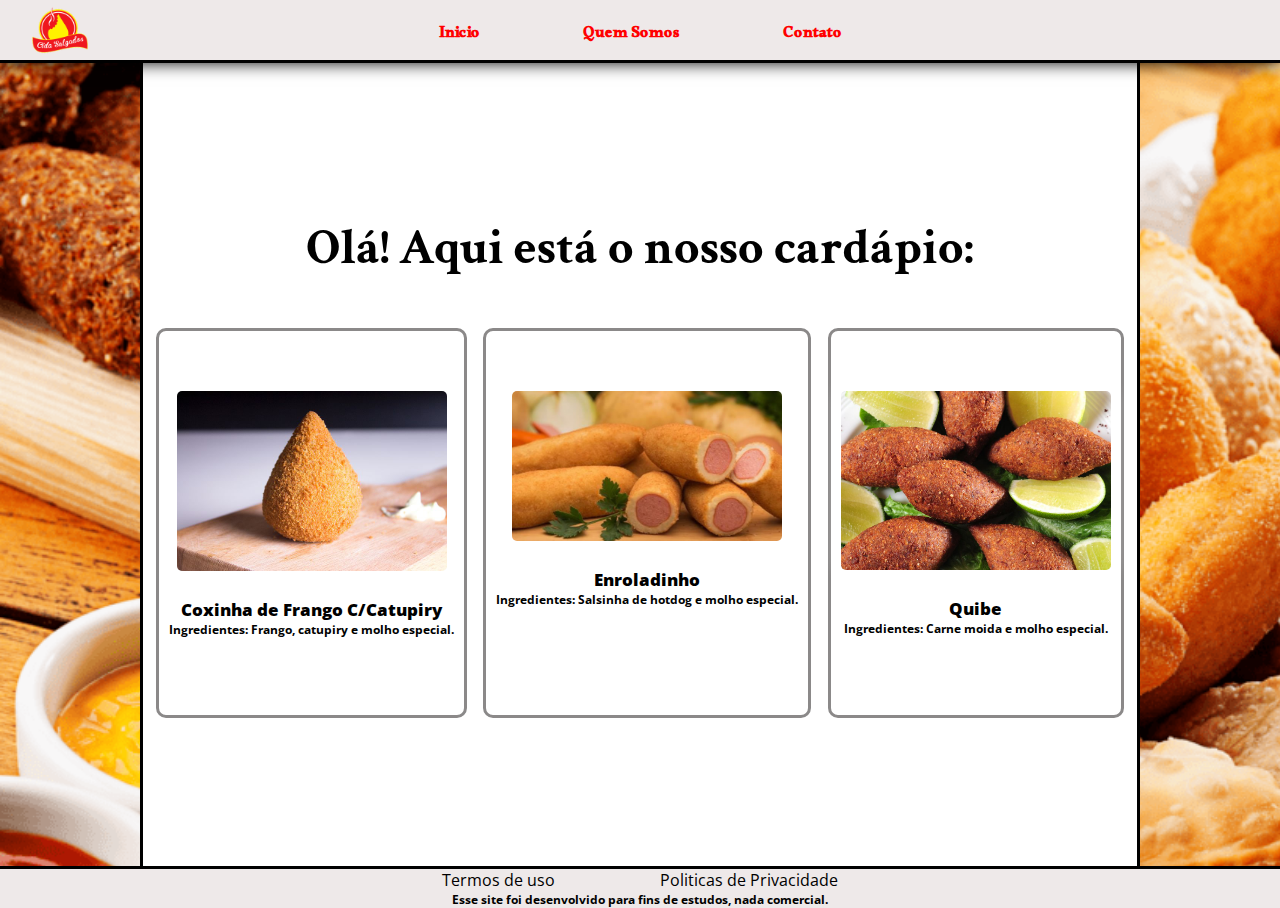
<file: index.html>
<!DOCTYPE html>
<html lang="en">
<head>
    <meta charset="UTF-8">
    <meta http-equiv="X-UA-Compatible" content="IE=edge">
    <meta name="viewport" content="width=device-width, initial-scale=1.0">
    <title>Tio Rui Salgados</title>
    <link rel="stylesheet"  type="text/css" href="./style.css"> 
    <link rel="icon" type="image/x-icon" href="./icone.site.png">
</head>
<body>
    <nav id="lista_menu">
        <img src="./salgado.png" class="imagem_inicio" width="60px" height="60px">
        <ul>
            <li><a href="./index.html"><b>Inicio</b></a></li>
            <li><a href="./QuemSomos/QuemSomos.html"><b>Quem Somos</b></a></li>
            <li><a href="./Contato/Contato.html"><b>Contato</b></a></li>
        </ul>
    </nav>
    <div class="container_centro">
        <div class="container_divisor">
            <div id="texto_principal">
                <p><strong>Olá! Aqui está o nosso cardápio:</strong></p>
            </div>
            <main id="container_conteudo">
                <br>
                <nav id="container_coxinha">
                    <a href="./Contato/Contato.html">
                        <img src="./Cardápio/Coxinha.jpg" id="coxinha">
                        <div id="description">
                            <br>
                            <h3><strong>Coxinha de Frango C/Catupiry</strong></h3>                
                            <p><strong>Ingredientes: Frango, catupiry e molho especial.</strong></p>                                    
                        </div></a>
                </nav>
                <br>
                <nav id="container_enroladinho">
                    <a href="./Contato/Contato.html">
                        <img src="./Cardápio/enroladinhos.jpg" id="enroladinho">
                        <div id="description">
                            <br>
                            <h3><strong>Enroladinho</strong></h3>
                            <p><strong>Ingredientes: Salsinha de hotdog e molho especial.</strong></p>
                        </div></a>
                    
                </nav>
                <br>
                <nav id="container_quibe">
                    <a href="./Contato/Contato.html">
                        <img src="./Cardápio/quibe.jpg" id="quibe">
                        <div id="description">
                            <br>
                            <h3><strong>Quibe</strong></h3>
                            <p><strong>Ingredientes: Carne moida e molho especial.</strong></p>
                        </div>
                    </a>
                </nav>
                <br>
                <br>
            </main>
        </div>            
    </div>
    <div class="rodapePage">
        <footer id="rodape">
            <div id="container_rodape">
                <a href="./Termos E Politica/Termos.html">Termos de uso</a>
                <a href="Termos E Politica/Politica.html">Politicas de Privacidade</a>
            </div>
        </footer>
        <footer id="dev_estudo">
            <p><strong>Esse site foi desenvolvido para fins de estudos, nada comercial.</strong></p>        
        </footer>
    </div>
</body>
</html>
</file>
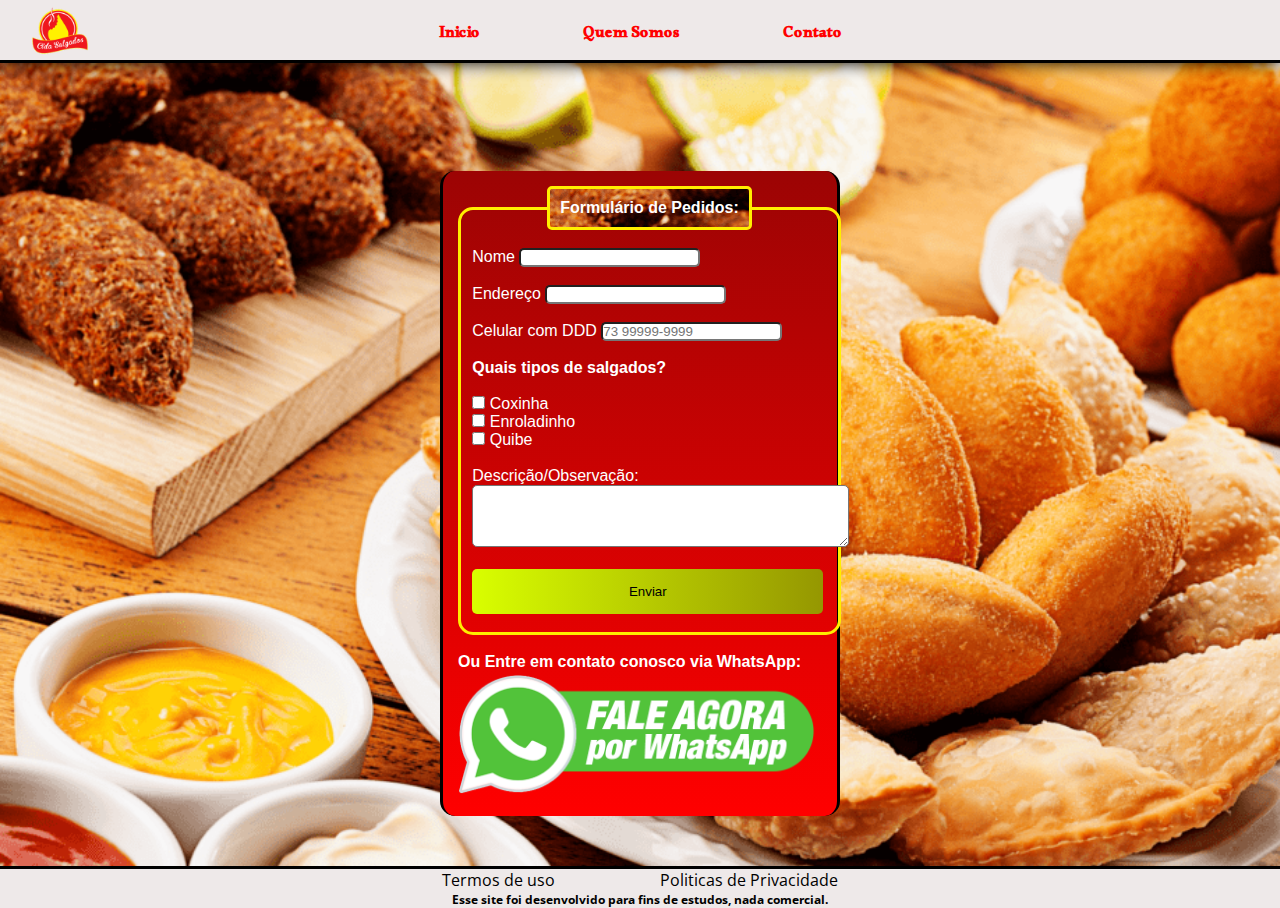
<file: Contato/Contato.html>
<!DOCTYPE html>
<html lang="en">
<head>
    <meta charset="UTF-8">
    <meta http-equiv="X-UA-Compatible" content="IE=edge">
    <meta name="viewport" content="width=device-width, initial-scale=1.0">
    <title>Contato - Tio Rui Salgados</title>
    <link rel="stylesheet"  type="text/css" href="../Contato/Contato.css">
    <link rel="icon" type="image/x-icon" href="../icone.site.png">
</head>
<body>
    <nav id="lista_menu">
        <div class="imagem_inicio">
            <img src="../salgado.png">
        </div>
        <ul>
            <li><a href="../index.html"><b>Inicio</b></a></li>
            <li><a href="../QuemSomos/QuemSomos.html"><b>Quem Somos</b></a></li>
            <li><a href="../Contato/Contato.html"><b>Contato</b></a></li>
        </ul>
    </nav>
    <div class="container_bk">
        <main id="container_conteudo">
            <div class="box">
                <form id="formulario_pedido" action="">
                    <fieldset>
                        <legend><b>Formulário de Pedidos: </b></legend><br>
                        <div class="inputBox">
                            <label for="nome">Nome</label>
                            <input type="text" name="Nome" id="nome" required>
                        </div>
                        <br>
                        <div class="inputBox">
                            <label for="endereco">Endereço</label>
                            <input type="text" name="Endereço" id="endereco" required>
                        </div>
                        <br>
                        <div class="inputBox">
                            <label for="fone">Celular com DDD</label>
                            <input type="tel" id="fone" name="fone" id="numero" required pattern="[0-9]{2}[0-9]{5}[0-9]{4}" placeholder="73 99999-9999">
                        </div>
                        <br>
                        <div class="inputBox">
                            <p><b>Quais tipos de salgados?</b></p>
                            <br>
                            <input type="checkbox" id="tipo" name="Salgado" value="Coxinha">
                            <label for="Coxinha">Coxinha</label><br>
                            <input type="checkbox" id="tipo" name="Salgado" value="Enroladinho">
                            <label for="Enroladinho">Enroladinho</label><br>
                            <input type="checkbox" id="tipo" name="Salgado" value="Quibe">
                            <label for="Quibe">Quibe</label><br>
                        </div>
                        <br>
                        <div class="inputBox">
                            <label for="Descricao">Descrição/Observação:</label><br>
                            <textarea id="descricao" name="msg" rows="4" cols="45"></textarea><br>
                        </div>
                        <br>
                        <div class="inputBox">
                            <input type="submit" value="Enviar" id="submit">
                        </div>
                        <br>
                    </fieldset>
                </form>
            </div><br>
            <div id="WP">
                <p><b>Ou Entre em contato conosco via WhatsApp:</b></p>
                <a href="https://api.whatsapp.com/send?1=pt_BR&phone=351922274402&text=Olá!">
                    <img src="./wp.png" height="100%" width="100%">
                </a> 
            </div>
        </main>
    </div>
    <footer id="rodape">
        <div id="container_rodape">
            <a href="../Termos E Politica/Termos.html">Termos de uso</a>
            <a href="../Termos E Politica/Politica.html">Politicas de Privacidade</a>
        </div>
    </footer>
    <footer id="dev_estudo">
        <p><strong>Esse site foi desenvolvido para fins de estudos, nada comercial.</strong></p>        
    </footer>
</body>
</html>
</file>
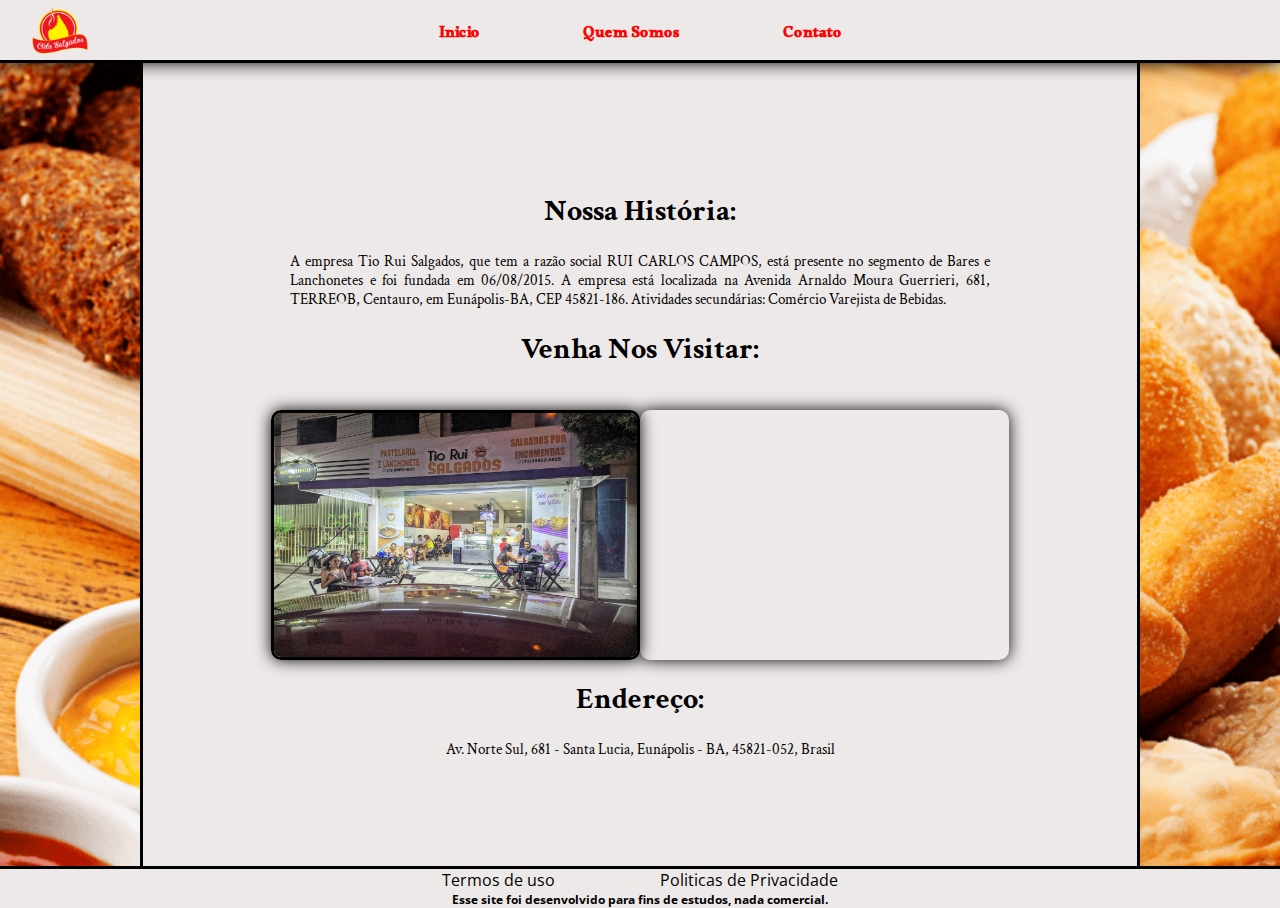
<file: QuemSomos/QuemSomos.html>
<!DOCTYPE html>
<html lang="en">
<head>
    <meta charset="UTF-8">
    <meta http-equiv="X-UA-Compatible" content="IE=edge">
    <meta name="viewport" content="width=device-width, initial-scale=1.0">
    <title>Quem Somos - Tio Rui Salgados</title>
    <link rel="stylesheet"  type="text/css" href="../QuemSomos/QuemSomos.css">
    <link rel="icon" type="image/x-icon" href="../icone.site.png">
</head>
<body>
    <nav id="lista_menu">
        <div class="imagem_inicio">
            <img src="../salgado.png">
        </div>
        <ul>
            <li><a href="../index.html"><b>Inicio</b></a></li>
            <li><a href="../QuemSomos/QuemSomos.html"><b>Quem Somos</b></a></li>
            <li><a href="../Contato/Contato.html"><b>Contato</b></a></li>
        </ul>
    </nav>
    <main id="conteudo_menu">
        <br>
        <h3><strong>Nossa História:</strong></h3>
        <br>
        <p>A empresa Tio Rui Salgados, que tem a razão social RUI CARLOS CAMPOS, está presente no segmento de Bares e Lanchonetes e foi fundada em 06/08/2015. A empresa está localizada na Avenida Arnaldo Moura Guerrieri, 681, TERREOB, Centauro, em Eunápolis-BA, CEP 45821-186. Atividades secundárias: Comércio Varejista de Bebidas.</p>
        <br>
        <h3> Venha Nos Visitar:</h2>
        <br>
        <div id="localizacao">
            <img id="imagem_local" src="./loja_fisica.jpg">
            <br>
            <iframe src="https://www.google.com/maps/embed?pb=!1m14!1m8!1m3!1d15312.680834510162!2d-39.5863678!3d-16.3652896!3m2!1i1024!2i768!4f13.1!3m3!1m2!1s0x0%3A0x3b89aa6b3749b02!2sTio%20Rui%20Salgados!5e0!3m2!1spt-BR!2spt!4v1652878749030!5m2!1spt-BR!2spt" width="400" height="250" style="border:0;" allowfullscreen="" loading="lazy" referrerpolicy="no-referrer-when-downgrade"></iframe>
        </div>  
        <div id="endereco">
            <h3>Endereço:</h3>
            <br>
            <p>Av. Norte Sul, 681 - Santa Lucia, Eunápolis - BA, 45821-052, Brasil</p>
        </div>
        <br>
    </main>
    <footer id="rodape">
        <div id="container_rodape">
            <a href="../Termos E Politica/Termos.html">Termos de uso</a>
            <a href="../Termos E Politica/Politica.html">Politicas de Privacidade</a>
        </div>
    </footer>
    <footer id="dev_estudo">
        <p><strong>Esse site foi desenvolvido para fins de estudos, nada comercial.</strong></p>        
    </footer>

</body>
</html>
</file>
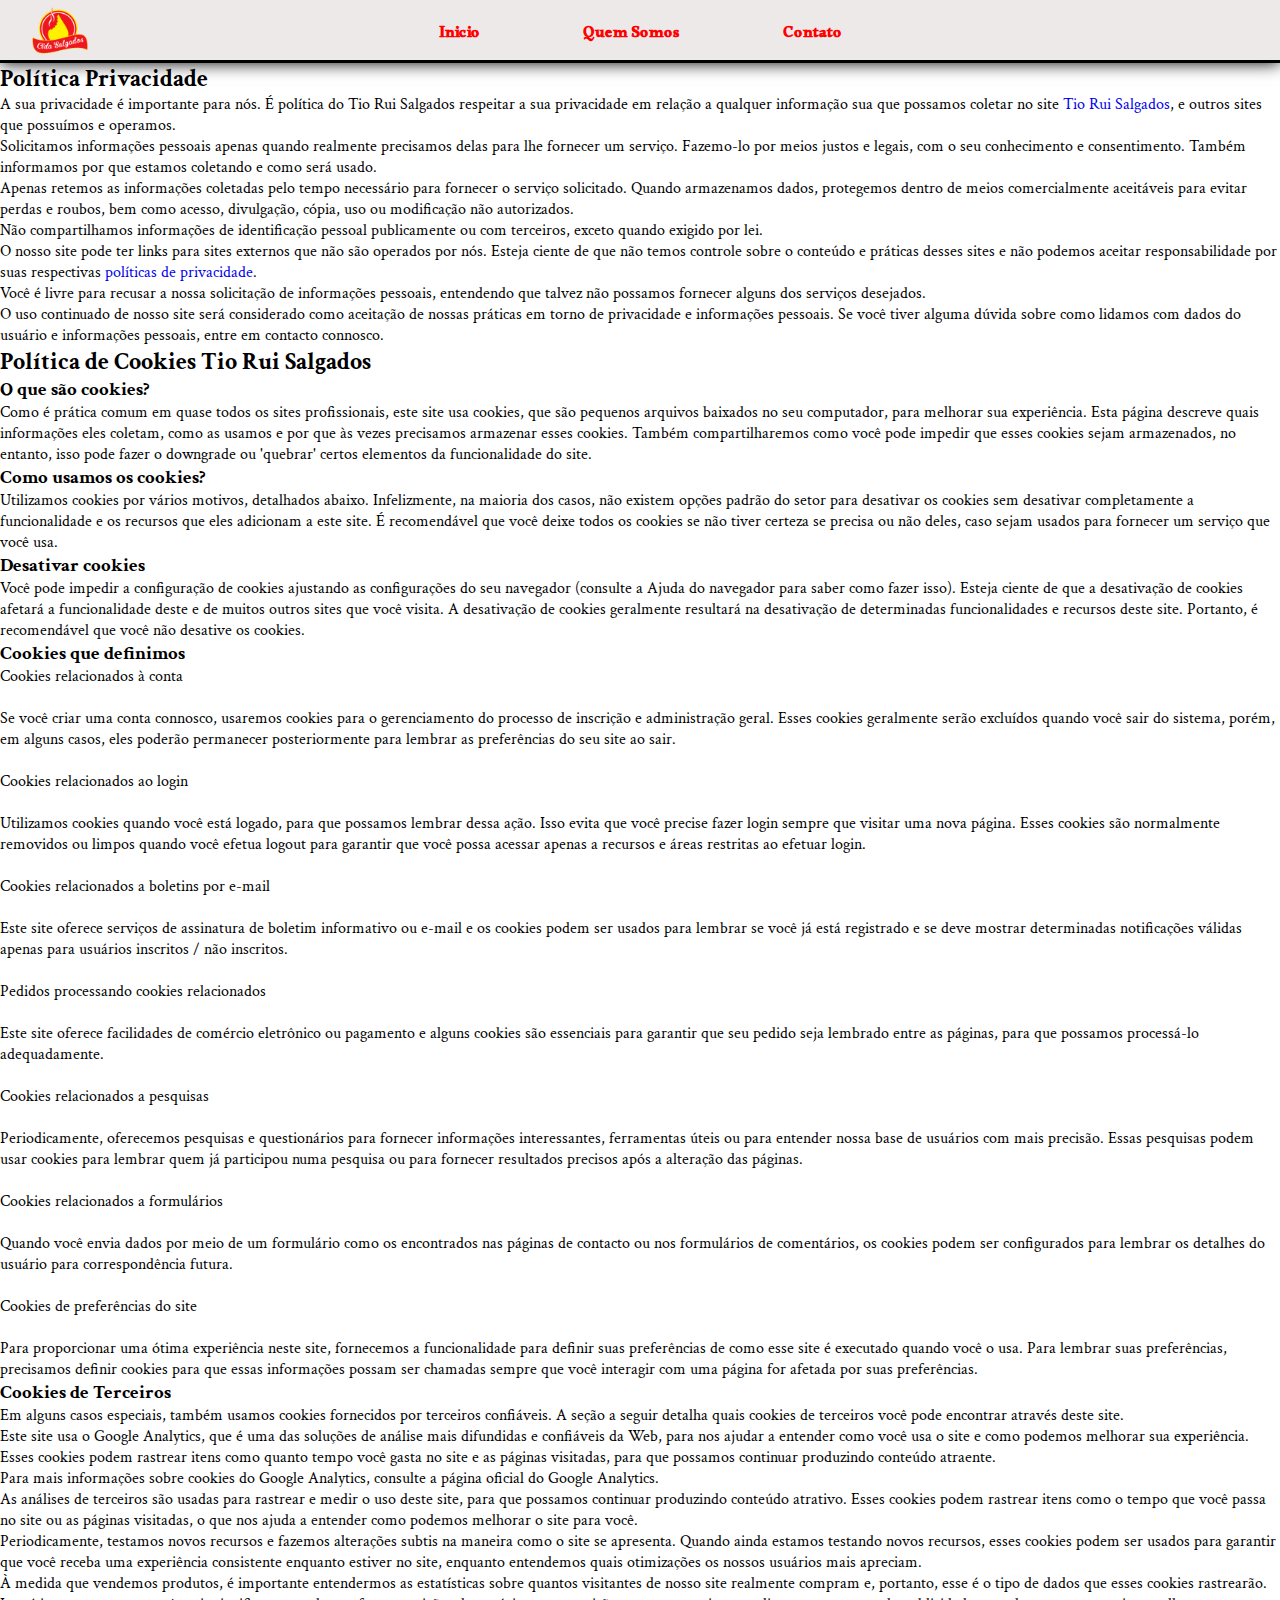
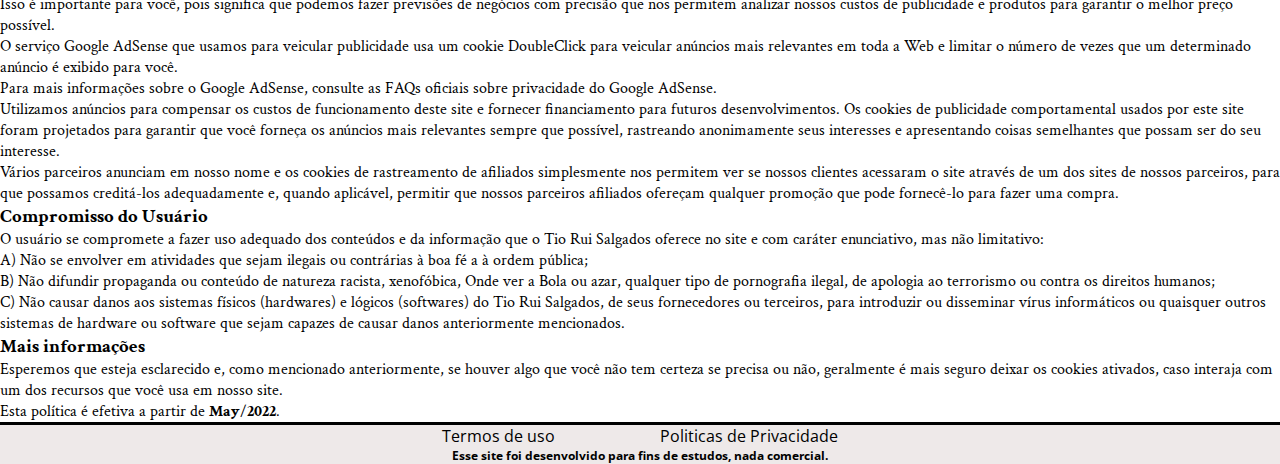
<file: Termos E Politica/Politica.html>
<!DOCTYPE html>
<html lang="en">
<head>
    <meta charset="UTF-8">
    <meta http-equiv="X-UA-Compatible" content="IE=edge">
    <meta name="viewport" content="width=device-width, initial-scale=1.0">
    <title>Tio Rui Salgados</title>
    <link rel="stylesheet"  type="text/css" href="./Politica.css">
    <link rel="icon" type="image/x-icon" href="../icone.site.png">
</head>
<body>
    <nav id="lista_menu">
        <div class="imagem_inicio">
            <img src="../salgado.png">
        </div>
        <ul>
            <li><a href="../index.html"><b>Inicio</b></a></li>
            <li><a href="../QuemSomos/QuemSomos.html"><b>Quem Somos</b></a></li>
            <li><a href="../Contato/Contato.html"><b>Contato</b></a></li>
        </ul>
    </nav>
    <main id="container_conteudo">
        <h2>Política Privacidade</h2>                    <p>A sua privacidade é importante para nós. É política do Tio Rui Salgados respeitar a sua privacidade em relação a qualquer informação sua que possamos coletar no site <a href=http://www.tioruisalgados.com>Tio Rui Salgados</a>, e outros sites que possuímos e operamos.</p>                    <p>Solicitamos informações pessoais apenas quando realmente precisamos delas para lhe fornecer um serviço. Fazemo-lo por meios justos e legais, com o seu conhecimento e consentimento. Também informamos por que estamos coletando e como será usado.                    </p>                    <p>Apenas retemos as informações coletadas pelo tempo necessário para fornecer o serviço solicitado. Quando armazenamos dados, protegemos dentro de meios comercialmente aceitáveis ​​para evitar perdas e roubos, bem como acesso, divulgação, cópia, uso ou                        modificação não autorizados.</p>                    <p>Não compartilhamos informações de identificação pessoal publicamente ou com terceiros, exceto quando exigido por lei.</p>                    <p>O nosso site pode ter links para sites externos que não são operados por nós. Esteja ciente de que não temos controle sobre o conteúdo e práticas desses sites e não podemos aceitar responsabilidade por suas respectivas <a href='https://politicaprivacidade.com' target='_BLANK'>políticas de privacidade</a>.                    </p>                    <p>Você é livre para recusar a nossa solicitação de informações pessoais, entendendo que talvez não possamos fornecer alguns dos serviços desejados.</p>                    <p>O uso continuado de nosso site será considerado como aceitação de nossas práticas em torno de privacidade e informações pessoais. Se você tiver alguma dúvida sobre como lidamos com dados do usuário e informações pessoais, entre em contacto connosco.</p>                    <h2>Política de Cookies Tio Rui Salgados</h2>                    <h3>O que são cookies?</h3>                    <p>Como é prática comum em quase todos os sites profissionais, este site usa cookies, que são pequenos arquivos baixados no seu computador, para melhorar sua experiência. Esta página descreve quais informações eles coletam, como as usamos e por que às vezes                        precisamos armazenar esses cookies. Também compartilharemos como você pode impedir que esses cookies sejam armazenados, no entanto, isso pode fazer o downgrade ou 'quebrar' certos elementos da funcionalidade do site.</p>                    <h3>Como usamos os cookies?</h3>                    <p>Utilizamos cookies por vários motivos, detalhados abaixo. Infelizmente, na maioria dos casos, não existem opções padrão do setor para desativar os cookies sem desativar completamente a funcionalidade e os recursos que eles adicionam a este site. É recomendável                        que você deixe todos os cookies se não tiver certeza se precisa ou não deles, caso sejam usados ​​para fornecer um serviço que você usa.</p>                    <h3>Desativar cookies</h3>                    <p>Você pode impedir a configuração de cookies ajustando as configurações do seu navegador (consulte a Ajuda do navegador para saber como fazer isso). Esteja ciente de que a desativação de cookies afetará a funcionalidade deste e de muitos outros sites que                        você visita. A desativação de cookies geralmente resultará na desativação de determinadas funcionalidades e recursos deste site. Portanto, é recomendável que você não desative os cookies.</p>                    <h3>Cookies que definimos</h3>                    <ul>                        <li>                            Cookies relacionados à conta<br><br> Se você criar uma conta connosco, usaremos cookies para o gerenciamento do processo de inscrição e administração geral. Esses cookies geralmente serão excluídos quando você sair do sistema, porém, em alguns                            casos, eles poderão permanecer posteriormente para lembrar as preferências do seu site ao sair.<br><br>                        </li>                        <li>                            Cookies relacionados ao login<br><br> Utilizamos cookies quando você está logado, para que possamos lembrar dessa ação. Isso evita que você precise fazer login sempre que visitar uma nova página. Esses cookies são normalmente removidos ou limpos                            quando você efetua logout para garantir que você possa acessar apenas a recursos e áreas restritas ao efetuar login.<br><br>                        </li>                        <li>                            Cookies relacionados a boletins por e-mail<br><br> Este site oferece serviços de assinatura de boletim informativo ou e-mail e os cookies podem ser usados ​​para lembrar se você já está registrado e se deve mostrar determinadas notificações                            válidas apenas para usuários inscritos / não inscritos.<br><br>                        </li>                        <li>                            Pedidos processando cookies relacionados<br><br> Este site oferece facilidades de comércio eletrônico ou pagamento e alguns cookies são essenciais para garantir que seu pedido seja lembrado entre as páginas, para que possamos processá-lo adequadamente.<br><br>                        </li>                        <li>                            Cookies relacionados a pesquisas<br><br> Periodicamente, oferecemos pesquisas e questionários para fornecer informações interessantes, ferramentas úteis ou para entender nossa base de usuários com mais precisão. Essas pesquisas podem usar cookies                            para lembrar quem já participou numa pesquisa ou para fornecer resultados precisos após a alteração das páginas.<br><br>                        </li>                        <li>                            Cookies relacionados a formulários<br><br> Quando você envia dados por meio de um formulário como os encontrados nas páginas de contacto ou nos formulários de comentários, os cookies podem ser configurados para lembrar os detalhes do usuário                            para correspondência futura.<br><br>                        </li>                        <li>                            Cookies de preferências do site<br><br> Para proporcionar uma ótima experiência neste site, fornecemos a funcionalidade para definir suas preferências de como esse site é executado quando você o usa. Para lembrar suas preferências, precisamos                            definir cookies para que essas informações possam ser chamadas sempre que você interagir com uma página for afetada por suas preferências.<br>                        </li>                    </ul>                    <h3>Cookies de Terceiros</h3>                    <p>Em alguns casos especiais, também usamos cookies fornecidos por terceiros confiáveis. A seção a seguir detalha quais cookies de terceiros você pode encontrar através deste site.</p>                    <ul>                        <li>                            Este site usa o Google Analytics, que é uma das soluções de análise mais difundidas e confiáveis ​​da Web, para nos ajudar a entender como você usa o site e como podemos melhorar sua experiência. Esses cookies podem rastrear itens como quanto tempo                            você gasta no site e as páginas visitadas, para que possamos continuar produzindo conteúdo atraente.                        </li>                    </ul>                    <p>Para mais informações sobre cookies do Google Analytics, consulte a página oficial do Google Analytics.</p>                    <ul>                        <li>                            As análises de terceiros são usadas para rastrear e medir o uso deste site, para que possamos continuar produzindo conteúdo atrativo. Esses cookies podem rastrear itens como o tempo que você passa no site ou as páginas visitadas, o que nos ajuda a entender                            como podemos melhorar o site para você.</li>                        <li>                            Periodicamente, testamos novos recursos e fazemos alterações subtis na maneira como o site se apresenta. Quando ainda estamos testando novos recursos, esses cookies podem ser usados ​​para garantir que você receba uma experiência consistente enquanto                            estiver no site, enquanto entendemos quais otimizações os nossos usuários mais apreciam.</li>                        <li>                            À medida que vendemos produtos, é importante entendermos as estatísticas sobre quantos visitantes de nosso site realmente compram e, portanto, esse é o tipo de dados que esses cookies rastrearão. Isso é importante para você, pois significa que podemos                            fazer previsões de negócios com precisão que nos permitem analizar nossos custos de publicidade e produtos para garantir o melhor preço possível.</li>                        <li>                            O serviço Google AdSense que usamos para veicular publicidade usa um cookie DoubleClick para veicular anúncios mais relevantes em toda a Web e limitar o número de vezes que um determinado anúncio é exibido para você.<br>                            Para mais informações sobre o Google AdSense, consulte as FAQs oficiais sobre privacidade do Google AdSense.                        </li>                        <li>                            Utilizamos anúncios para compensar os custos de funcionamento deste site e fornecer financiamento para futuros desenvolvimentos. Os cookies de publicidade comportamental usados ​​por este site foram projetados para garantir que você forneça os anúncios                            mais relevantes sempre que possível, rastreando anonimamente seus interesses e apresentando coisas semelhantes que possam ser do seu interesse.</li>                        <li>Vários parceiros anunciam em nosso nome e os cookies de rastreamento de afiliados simplesmente nos permitem ver se nossos clientes acessaram o site através de um dos sites de nossos parceiros, para que possamos creditá-los adequadamente e, quando                            aplicável, permitir que nossos parceiros afiliados ofereçam qualquer promoção que pode fornecê-lo para fazer uma compra.                        </li>                    </ul>                    <h3>Compromisso do Usuário</h3>                                <p>O usuário se compromete a fazer uso adequado dos conteúdos e da informação que o Tio Rui Salgados oferece no site e com caráter enunciativo, mas não limitativo:</p>                                        <ul>                        <li>A) Não se envolver em atividades que sejam ilegais ou contrárias à boa fé a à ordem pública;</li>                        <li>B) Não difundir propaganda ou conteúdo de natureza racista, xenofóbica, <a style='color: inherit !important; text-decoration:none !important;' href='https://ondeapostar.pt/onde-da-a-bola/'>Onde ver a Bola</a> ou azar, qualquer tipo de pornografia ilegal, de apologia ao terrorismo ou contra os direitos humanos;</li>                        <li>C) Não causar danos aos sistemas físicos (hardwares) e lógicos (softwares) do Tio Rui Salgados, de seus fornecedores ou terceiros, para introduzir ou disseminar vírus informáticos ou quaisquer outros sistemas de hardware ou software que sejam capazes de causar danos anteriormente mencionados.</li>                    </ul>                                        <h3>Mais informações</h3>                    <p>Esperemos que esteja esclarecido e, como mencionado anteriormente, se houver algo que você não tem certeza se precisa ou não, geralmente é mais seguro deixar os cookies ativados, caso interaja com um dos recursos que você usa em nosso site.</p>                    <p>Esta política é efetiva a partir de <strong>May</strong>/<strong>2022</strong>.</p>
    </main>
    <footer id="rodape">
        <div id="container_rodape">
            <a href="./Termos.html">Termos de uso</a>
            <a href="./Politica.html">Politicas de Privacidade</a>
        </div>
    </footer>
    <footer id="dev_estudo">
        <p><strong>Esse site foi desenvolvido para fins de estudos, nada comercial.</strong></p>        
    </footer>
</body>
</html>
</file>
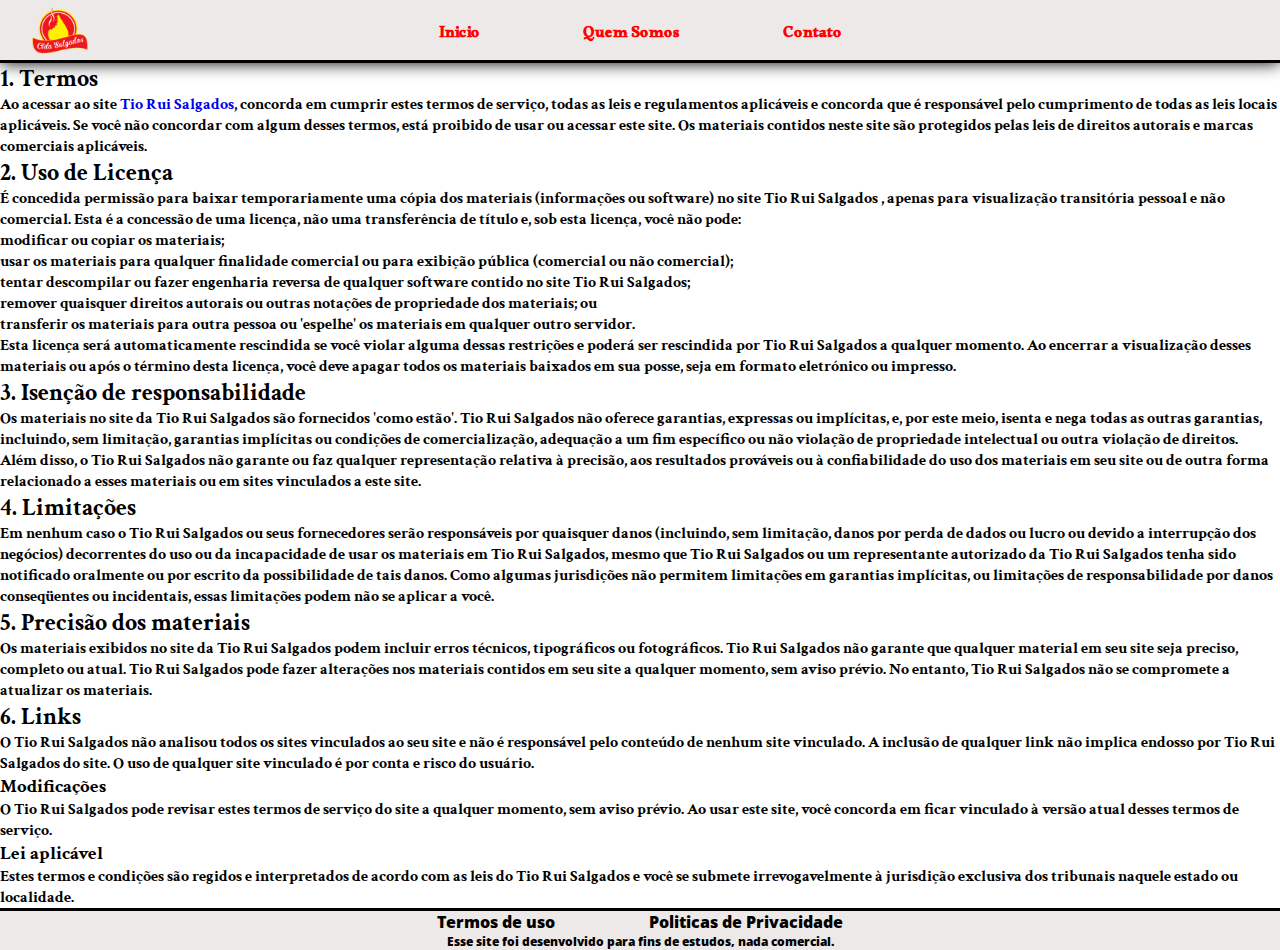
<file: Termos E Politica/Termos.html>
<!DOCTYPE html>
<html lang="en">
<head>
    <meta charset="UTF-8">
    <meta http-equiv="X-UA-Compatible" content="IE=edge">
    <meta name="viewport" content="width=device-width, initial-scale=1.0">
    <title>Tio Rui Salgados</title>
    <link rel="stylesheet"  type="text/css" href="./Termos.css">
    <link rel="icon" type="image/x-icon" href="../icone.site.png">
</head>
<body>
    <nav id="lista_menu">
        <div class="imagem_inicio">
            <img src="../salgado.png">
        </div>
        <ul>
            <li><a href="../index.html"><b>Inicio<b></a></li>
            <li><a href="../QuemSomos/QuemSomos.html"><b>Quem Somos<b></a></li>
            <li><a href="../Contato/Contato.html"><b>Contato</b></a></li>
        </ul>
    </nav>
    <main id="container_conteudo">
        <h2>1. Termos</h2>            <p>Ao acessar ao site <a href='http://www.tioruisalgados.com'>Tio Rui Salgados</a>, concorda em cumprir estes termos de serviço, todas as leis e regulamentos aplicáveis ​​e concorda que é responsável pelo cumprimento de todas as leis locais aplicáveis. Se você não concordar com algum                desses termos, está proibido de usar ou acessar este site. Os materiais contidos neste site são protegidos pelas leis de direitos autorais e marcas comerciais aplicáveis.</p>            <h2>2. Uso de Licença</h2>            <p>É concedida permissão para baixar temporariamente uma cópia dos materiais (informações ou software) no site Tio Rui Salgados , apenas para visualização transitória pessoal e não comercial. Esta é a concessão de uma licença, não uma transferência de título e,                sob esta licença, você não pode: </p>            <ol>            <li>modificar ou copiar os materiais;  </li>            <li>usar os materiais para qualquer finalidade comercial ou para exibição pública (comercial ou não comercial);  </li>            <li>tentar descompilar ou fazer engenharia reversa de qualquer software contido no site Tio Rui Salgados;  </li>            <li>remover quaisquer direitos autorais ou outras notações de propriedade dos materiais; ou  </li>            <li>transferir os materiais para outra pessoa ou 'espelhe' os materiais em qualquer outro servidor.</li>            </ol>            <p>Esta licença será automaticamente rescindida se você violar alguma dessas restrições e poderá ser rescindida por Tio Rui Salgados a qualquer momento. Ao encerrar a visualização desses materiais ou após o término desta licença, você deve apagar todos os materiais                baixados em sua posse, seja em formato eletrónico ou impresso.</p>            <h2>3. Isenção de responsabilidade</h2>            <ol>            <li>Os materiais no site da Tio Rui Salgados são fornecidos 'como estão'. Tio Rui Salgados não oferece garantias, expressas ou implícitas, e, por este meio, isenta e nega todas as outras garantias, incluindo, sem limitação, garantias implícitas ou condições de comercialização,            adequação a um fim específico ou não violação de propriedade intelectual ou outra violação de direitos. </li>            <li>Além disso, o Tio Rui Salgados não garante ou faz qualquer representação relativa à precisão, aos resultados prováveis ​​ou à confiabilidade do uso dos            materiais em seu site ou de outra forma relacionado a esses materiais ou em sites vinculados a este site.</li>            </ol>            <h2>4. Limitações</h2>            <p>Em nenhum caso o Tio Rui Salgados ou seus fornecedores serão responsáveis ​​por quaisquer danos (incluindo, sem limitação, danos por perda de dados ou lucro ou devido a interrupção dos negócios) decorrentes do uso ou da incapacidade de usar os materiais em Tio Rui Salgados,                mesmo que Tio Rui Salgados ou um representante autorizado da Tio Rui Salgados tenha sido notificado oralmente ou por escrito da possibilidade de tais danos. Como algumas jurisdições não permitem limitações em garantias implícitas, ou limitações de responsabilidade                por danos conseqüentes ou incidentais, essas limitações podem não se aplicar a você.</p>            <h2>5. Precisão dos materiais</h2>            <p>Os materiais exibidos no site da Tio Rui Salgados podem incluir erros técnicos, tipográficos ou fotográficos. Tio Rui Salgados não garante que qualquer material em seu site seja preciso, completo ou atual. Tio Rui Salgados pode fazer alterações nos materiais contidos em seu                site a qualquer momento, sem aviso prévio. No entanto, Tio Rui Salgados não se compromete a atualizar os materiais.</p>            <h2>6. Links</h2>            <p>O Tio Rui Salgados não analisou todos os sites vinculados ao seu site e não é responsável pelo conteúdo de nenhum site vinculado. A inclusão de qualquer link não implica endosso por Tio Rui Salgados do site. O uso de qualquer site vinculado é por conta e risco do usuário.</p>            </p>            <h3>Modificações</h3>            <p>O Tio Rui Salgados pode revisar estes termos de serviço do site a qualquer momento, sem aviso prévio. Ao usar este site, você concorda em ficar vinculado à versão atual desses termos de serviço.</p>            <h3>Lei aplicável</h3>            <p>Estes termos e condições são regidos e interpretados de acordo com as leis do Tio Rui Salgados e você se submete irrevogavelmente à jurisdição exclusiva dos tribunais naquele estado ou localidade.</p>
    </main>
    <footer id="rodape">
        <div id="container_rodape">
            <a href="./Termos.html">Termos de uso</a>
            <a href="./Politica.html">Politicas de Privacidade</a>
        </div>
    </footer>
    <footer id="dev_estudo">
        <p><strong>Esse site foi desenvolvido para fins de estudos, nada comercial.</strong></p>        
    </footer>
</body>
</html>
</file>
<file: style.css>
@import url('https://fonts.googleapis.com/css2?family=Open+Sans&display=swap');
@import url('https://fonts.googleapis.com/css2?family=Alkalami&display=swap');
@import url('https://fonts.googleapis.com/css2?family=Crimson+Text:ital@1&display=swap');
/* Referências: 
Enroladinho: https://minhasdelicias.com/receita/enroladinho-de-salsicha-empanado/
Coxinha: https://pixabay.com/pt/images/search/coxinha/
Quibe: https://vimaster.ind.br/4-receitas-de-quibe-que-voce-vai-querer-testar-agora-mesmo/
Icone do site: https://cdn-icons-png.flaticon.com/512/5854/5854403.png 
*/

*{
    box-sizing: border-box;
    margin: 0 auto;
    padding: 0;
    list-style: none;
    text-decoration: none;  
}
body{
    background-image: url(./imagem_rodape.png);
    background-repeat: no-repeat;
    background-size: cover;
    font-family: 'Crimson Text', serif;
    height: 100vh;
}
#lista_menu{  
    background-color: #8B8989;
    border-top: 0px;
    border-left: 0px;
    border-right: 0px;
    border-bottom: medium;
    border-color: black;
    border-style: solid;
    box-shadow: 0 0 1em black;
    width: 100%;
    
    position: relative;
    font-family: 'Alkalami', serif;
}

#lista_menu ul{
    list-style-type: none;
    padding-top: 20px;
    background-color: #EEE9E9;
    text-align: center;
    align-items: center;
    justify-content: center;
    height: 60px;
    padding-left: 100px;
}

#lista_menu ul li{
    display: inline;  
}
#lista_menu ul li a{
    color: red;
    text-decoration: none;
    display: inline-block;
    padding-right: 100px;
    transition: background .1,5s;
}
#lista_menu ul li a:hover{
    color: rgb(0, 0, 0, 0.7);
}
#icone{
    list-style-image:  url(./icone-salgado.png.opdownload);
}
.imagem_inicio{
    height: 60px;
    width: 60px;
    padding: 2px;
    position: absolute;
    left: 30px;
}
img{
    max-width: 100%;
    max-width: 100%;
}
.container_centro{
    height: 89.2vh;
    max-width: 1000px;
    background-color: white;
    border-top: 0px;
    border-right: medium;
    border-bottom:0px;
    border-left: medium;
    border-style: solid;
    border-color: black;
    padding-top: 15vh;
    
}
#texto_principal{
    display: flex;
    background-color: white;
    color:black;
    padding: 2px;
    max-width: 1000px;
    height: 100px;
    font-size: 50px;
    text-align: center;
    align-items: center;
}
#container_conteudo{
    background-color: white;
    max-width: 1000px;
    height: 450px;
    padding-top: 30px;
    padding-left: 5px;
    padding-right: 5px;
    padding-bottom: 30px;
    text-align: center;
    font-family: 'Open Sans', sans-serif;
    display: flex;
    flex-direction: row;
}
#coxinha{
    max-width: 270px; 
    box-shadow: 0 0 1em rgb(255, 255, 255);
    border-radius: 5px;
}
#enroladinho{
    max-width: 270px;
    box-shadow: 0 0 1em rgb(255, 255, 255);
    border-radius: 5px;
}
#quibe{
    max-width: 270px;
    box-shadow: 0 0 1em rgb(255, 255, 255);
    border-radius: 5px;
}
h3{
    font-size: 13px;
    color: black;
}
p{
    color: black;
}
#description{
    max-width: 500px;
}
#description h3{
    font-size: 17px;
}
#description p{
    font-size: 12px;  
}
#formatting{
    display: flex;
    align-items: center;
    max-width: 900px;
}
#container_coxinha, #container_enroladinho, #container_quibe{
    border: #8B8989 solid 3px;
    border-radius: 10px;
    padding: 10px;
    padding-top: 60px;
}
#container_coxinha:hover, #container_enroladinho:hover, #container_quibe:hover{
    border-color: red;
    box-shadow: 0 0 1.5em red;
    transition: 0.3s;
}
#container_rodape{
    max-height: 25px;
    max-width: 500px;
    display:flex;
}
#rodape{
    background-color: #EEE9E9;
    border-top: medium;
    border-left: 0px;
    border-right: 0px;
    border-bottom: 0px;
    border-style: solid;
    border-color: black;
    text-align: center;
    font-family: 'Open Sans', sans-serif;   
    width: 100%;
}
#rodape h3{
    margin-top: 1px;
}
#rodape a{
    text-decoration: none;
}
#rodape a:visited{
    color: black;
}
#rodape a:link{
    color: black;
}
#dev_estudo{
    color: black;
    background-color: #EEE9E9;
    text-align: center;
    font-family: 'Open Sans', sans-serif;   
    font-size: 12px;
    width: 100%;
}
@media (max-width: 1001px){
    .container_centro{
        max-width: 800px;
    }
    #coxinha, #enroladinho, #quibe{
        max-width: 200px;        
    }
}
@media (max-width: 717px){
    #formatting{
        margin: 0px 15px 0px 15px;
    }
    #coxinha,#enroladinho,#quibe{
        box-shadow: none;
        border: medium;
        border-style: solid;
        border-color: black;
        max-width: 300px;
    }
    #texto_principal{
        font-size: 30px;
    }
    #description h3{
        font-size: 20px;
    }
    #description p{
        font-size: 15px;  
    }
}
</file>
<file: Contato/Contato.css>
@import url('https://fonts.googleapis.com/css2?family=Open+Sans&display=swap');
@import url('https://fonts.googleapis.com/css2?family=Alkalami&display=swap');
@import url('https://fonts.googleapis.com/css2?family=Crimson+Text:ital@1&display=swap');

*{
    box-sizing: border-box;
    margin: 0 auto;
    padding: 0;
    list-style: none;
    text-decoration: none;  
}
body{
    font-family: 'Crimson Text', serif;
    height: 100vh;
}
input{
    border-radius: 5px;
}
#lista_menu{  
    background-color: #8B8989;
    border-top: 0px;
    border-left: 0px;
    border-right: 0px;
    border-bottom: medium;
    border-color: black;
    border-style: solid;
    box-shadow: 0 0 1em black;
    width: 100%;
    position: relative;
    font-family: 'Alkalami', serif;
}

#lista_menu ul{
    list-style-type: none;
    padding-top: 20px;
    background-color: #EEE9E9;
    text-align: center;
    align-items: center;
    justify-content: center;
    height: 60px;
    padding-left: 100px;
}

#lista_menu ul li{
    display: inline;  
}
#lista_menu ul li a{
    color: red;
    text-decoration: none;
    display: inline-block;
    padding-right: 100px;
    transition: background .1,5s;
}
#lista_menu ul li a:hover{
    color: rgb(0, 0, 0, 0.7);
}
#icone{
    list-style-image:  url(./icone-salgado.png.opdownload);
}
.imagem_inicio{
    height: 60px;
    width: 60px;
    padding: 2px;
    position: absolute;
    left: 30px;
}
img{
    max-width: 100%;
    max-width: 100%;
}
.container_bk{
    background-image: url(../imagem_rodape.png);
    background-repeat: no-repeat;
    background-size: cover;
    padding: 12vh;
    height: 89.2vh;
}
#container_conteudo{
    background-color: rgb(180, 1, 1);
    max-width: 400px;
    border-top: 0px;
    border-right: medium;
    border-bottom:0px;
    border-left: medium;
    border-style: solid;
    border-color: black;
    text-align: left;
    font-family: Arial, Helvetica, sans-serif;
    background-image:linear-gradient(rgb(156, 4, 4), red);
    position: relative;
    padding: 15px;
    border-radius: 15px;
    margin-bottom: 70px;
}
#container_conteudo h3{
    color: white;
    font-family: 'Open Sans', sans-serif;
    font-size: 22px;
}
#formulario_pedido label, p{
    color: white;
}
fieldset{
    border: 3px solid rgb(255, 238, 0);
    border-radius: 15px;
}
.inputBox{
    margin-left: 3%;
}
legend{
    color: white;
    border: 3px solid rgb(255, 238, 0);
    padding: 10px;
    text-align: center;
    background-image: url(../imagem_rodape.png);
    border-radius: 5px;
}
#descricao{
    border-radius: 5px;
}
#container_rodape{
    max-height: 25px;
    max-width: 500px;
    display:flex;
}
#rodape{
    background-color: #EEE9E9;
    border-top: medium;
    border-left: 0px;
    border-right: 0px;
    border-bottom: 0px;
    border-style: solid;
    border-color: black;
    text-align: center;
    font-family: 'Open Sans', sans-serif;   
    width: 100%;
}
#rodape h3{
    margin-top: 1px;
}
#rodape a{
    text-decoration: none;
}
#rodape a:visited{
    color: black;
}
#rodape a:link{
    color: black;
}
#dev_estudo{
    background-color: #EEE9E9;
    text-align: center;
    font-family: 'Open Sans', sans-serif;   
    font-size: 12px;
    width: 100%;
}
#dev_estudo p{
    color: black;
}
#submit{
    background-image: linear-gradient(to right, rgb(217, 255, 0), rgb(149, 151, 1));
    width: 96%;
    border: none;
    border-radius: 5px;
    padding: 15px;
}
@media (max-width: 725px){
    #lista_menu ul li a{
        padding-right: 50px;
    }
}
@media (max-width: 455px){
    #lista_menu ul li a{
        padding-right: 20px;
    }
}
</file>
<file: QuemSomos/QuemSomos.css>
@import url('https://fonts.googleapis.com/css2?family=Open+Sans&display=swap');
@import url('https://fonts.googleapis.com/css2?family=Alkalami&display=swap');
@import url('https://fonts.googleapis.com/css2?family=Crimson+Text:ital@1&display=swap');
/* https://restaurantguru.com.br/Tio-Rui-Salgados-Eunapolis
    https://www.ametistapedras.com.br // Icone Whatsapp
*/


*{
    box-sizing: border-box;
    margin: 0 auto;
    padding: 0;
    list-style: none;
    text-decoration: none;  
}
body{
    background-image: url(./imagem_rodape.png);
    background-repeat: no-repeat;
    background-size: cover;
    font-family: 'Crimson Text', serif;
    height: 100vh;
}
#lista_menu{  
    background-color: #8B8989;
    border-top: 0px;
    border-left: 0px;
    border-right: 0px;
    border-bottom: medium;
    border-color: black;
    border-style: solid;
    box-shadow: 0 0 1em black;
    width: 100%;
    position: relative;
    font-family: 'Alkalami', serif;
}

#lista_menu ul{
    list-style-type: none;
    padding-top: 20px;
    background-color: #EEE9E9;
    text-align: center;
    align-items: center;
    justify-content: center;
    height: 60px;
    padding-left: 100px;
}

#lista_menu ul li{
    display: inline;  
}
#lista_menu ul li a{
    color: red;
    text-decoration: none;
    display: inline-block;
    padding-right: 100px;
    transition: background .1,5s;
}
#lista_menu ul li a:hover{
    color: rgb(0, 0, 0, 0.7);
}
#icone{
    list-style-image:  url(./icone-salgado.png.opdownload);
}
.imagem_inicio{
    height: 60px;
    width: 60px;
    padding: 2px;
    position: absolute;
    left: 30px;
}
img{
    max-width: 100%;
    max-width: 100%;
}
#conteudo_menu{    
    background-color: #EEE9E9;
    color:black;
    max-width: 1000px;
    text-align:left;
    border-top: 0px;
    border-right: medium;
    border-left: medium;
    border-bottom: 0px;
    border-color: black;
    border-style: solid;
    height: 89.2vh;
    padding: 12vh;

}
#conteudo_menu h3{
    font-size: 30px;
    text-align: center;
}
#conteudo_menu p{
    margin-left: 5%;
    margin-right: 5%;
    font-size: 15px;
    text-align: justify;
}
#conteudo_menu h2{
    font-size: 25px;
    text-align: left;
    margin-left: 10%;
}
#localizacao{
    display:flex;
    margin-left: -50px;
    align-items: center;
    margin: 20px;
}
#imagem_local{
    width: 400px;
    height: 250px;
    border:medium;
    border-color: black;
    border-style:solid;
    box-shadow: 0 0 1em black;
    border-radius: 10px;
}
iframe{
    border:medium;
    border-color: black;
    border-style:solid;
    box-shadow: 0 0 1em white;
    border-radius: 10px;
    border:medium;
    border-color: black;
    border-style:solid;
    box-shadow: 0 0 1em black;
    border-radius: 10px;
}
#endereco p{
    text-align: center;
}
#container_rodape{
    max-height: 25px;
    max-width: 500px;
    display:flex;
}
#rodape{
    background-color: #EEE9E9;
    border-top: medium;
    border-left: 0px;
    border-right: 0px;
    border-bottom: 0px;
    border-style: solid;
    border-color: black;
    text-align: center;
    font-family: 'Open Sans', sans-serif;   
    width: 100%;
}
#rodape h3{
    margin-top: 1px;
}
#rodape a{
    text-decoration: none;
}
#rodape a:visited{
    color: black;
}
#rodape a:link{
    color: black;
}
#dev_estudo{
    color: black;
    background-color: #EEE9E9;
    text-align: center;
    font-family: 'Open Sans', sans-serif;   
    font-size: 12px;
    width: 100%;
}
@media (max-width: 876px){
    #localizacao{
        display: flex;
        flex-direction:column;
        align-items: center;
        margin: 0px;
        padding: 0px;
    }
    #localizacao imagem_local{
        align-items: center;
    }
}
</file>
<file: Termos E Politica/Politica.css>
@import url('https://fonts.googleapis.com/css2?family=Open+Sans&display=swap');
@import url('https://fonts.googleapis.com/css2?family=Alkalami&display=swap');
@import url('https://fonts.googleapis.com/css2?family=Crimson+Text:ital@1&display=swap');

*{
    box-sizing: border-box;
    margin: 0 auto;
    padding: 0;
    list-style: none;
    text-decoration: none;  
}
body{
    font-family: 'Crimson Text', serif;
    height: 100vh;
}
input{
    border-radius: 5px;
}
#lista_menu{  
    background-color: #8B8989;
    border-top: 0px;
    border-left: 0px;
    border-right: 0px;
    border-bottom: medium;
    border-color: black;
    border-style: solid;
    box-shadow: 0 0 1em black;
    width: 100%;
    position: relative;
    font-family: 'Alkalami', serif;
}

#lista_menu ul{
    list-style-type: none;
    padding-top: 20px;
    background-color: #EEE9E9;
    text-align: center;
    align-items: center;
    justify-content: center;
    height: 60px;
    padding-left: 100px;
}

#lista_menu ul li{
    display: inline;  
}
#lista_menu ul li a{
    color: red;
    text-decoration: none;
    display: inline-block;
    padding-right: 100px;
    transition: background .1,5s;
}
#lista_menu ul li a:hover{
    color: rgb(0, 0, 0, 0.7);
}
#icone{
    list-style-image:  url(./icone-salgado.png.opdownload);
}
.imagem_inicio{
    height: 60px;
    width: 60px;
    padding: 2px;
    position: absolute;
    left: 30px;
}
img{
    max-width: 100%;
    max-width: 100%;
}
#container_rodape{
    max-height: 25px;
    max-width: 500px;
    display:flex;
}
#container_rodape{
    max-height: 25px;
    max-width: 500px;
    display:flex;
}
#rodape{
    background-color: #EEE9E9;
    border-top: medium;
    border-left: 0px;
    border-right: 0px;
    border-bottom: 0px;
    border-style: solid;
    border-color: black;
    text-align: center;
    font-family: 'Open Sans', sans-serif;   
    width: 100%;
}
#rodape h3{
    margin-top: 1px;
}
#rodape a{
    text-decoration: none;
}
#rodape a:visited{
    color: black;
}
#rodape a:link{
    color: black;
}
#dev_estudo{
    background-color: #EEE9E9;
    text-align: center;
    font-family: 'Open Sans', sans-serif;   
    font-size: 12px;
    width: 100%;
}
#dev_estudo p{
    color: black;
}
</file>
<file: Termos E Politica/Termos.css>
@import url('https://fonts.googleapis.com/css2?family=Open+Sans&display=swap');
@import url('https://fonts.googleapis.com/css2?family=Alkalami&display=swap');
@import url('https://fonts.googleapis.com/css2?family=Crimson+Text:ital@1&display=swap');

*{
    box-sizing: border-box;
    margin: 0 auto;
    padding: 0;
    list-style: none;
    text-decoration: none;  
}
body{
    font-family: 'Crimson Text', serif;
    height: 100vh;
}
input{
    border-radius: 5px;
}
#lista_menu{  
    background-color: #8B8989;
    border-top: 0px;
    border-left: 0px;
    border-right: 0px;
    border-bottom: medium;
    border-color: black;
    border-style: solid;
    box-shadow: 0 0 1em black;
    width: 100%;
    position: relative;
    font-family: 'Alkalami', serif;
}

#lista_menu ul{
    list-style-type: none;
    padding-top: 20px;
    background-color: #EEE9E9;
    text-align: center;
    align-items: center;
    justify-content: center;
    height: 60px;
    padding-left: 100px;
}

#lista_menu ul li{
    display: inline;  
}
#lista_menu ul li a{
    color: red;
    text-decoration: none;
    display: inline-block;
    padding-right: 100px;
    transition: background .1,5s;
}
#lista_menu ul li a:hover{
    color: rgb(0, 0, 0, 0.7);
}
#icone{
    list-style-image:  url(./icone-salgado.png.opdownload);
}
.imagem_inicio{
    height: 60px;
    width: 60px;
    padding: 2px;
    position: absolute;
    left: 30px;
}
img{
    max-width: 100%;
    max-width: 100%;
}
#container_rodape{
    max-height: 25px;
    max-width: 500px;
    display:flex;
}
#rodape{
    background-color: #EEE9E9;
    border-top: medium;
    border-left: 0px;
    border-right: 0px;
    border-bottom: 0px;
    border-style: solid;
    border-color: black;
    text-align: center;
    font-family: 'Open Sans', sans-serif;   
    width: 100%;
}
#rodape h3{
    margin-top: 1px;
}
#rodape a{
    text-decoration: none;
}
#rodape a:visited{
    color: black;
}
#rodape a:link{
    color: black;
}
#dev_estudo{
    background-color: #EEE9E9;
    text-align: center;
    font-family: 'Open Sans', sans-serif;   
    font-size: 12px;
    width: 100%;
}
#dev_estudo p{
    color: black;
}
</file>
